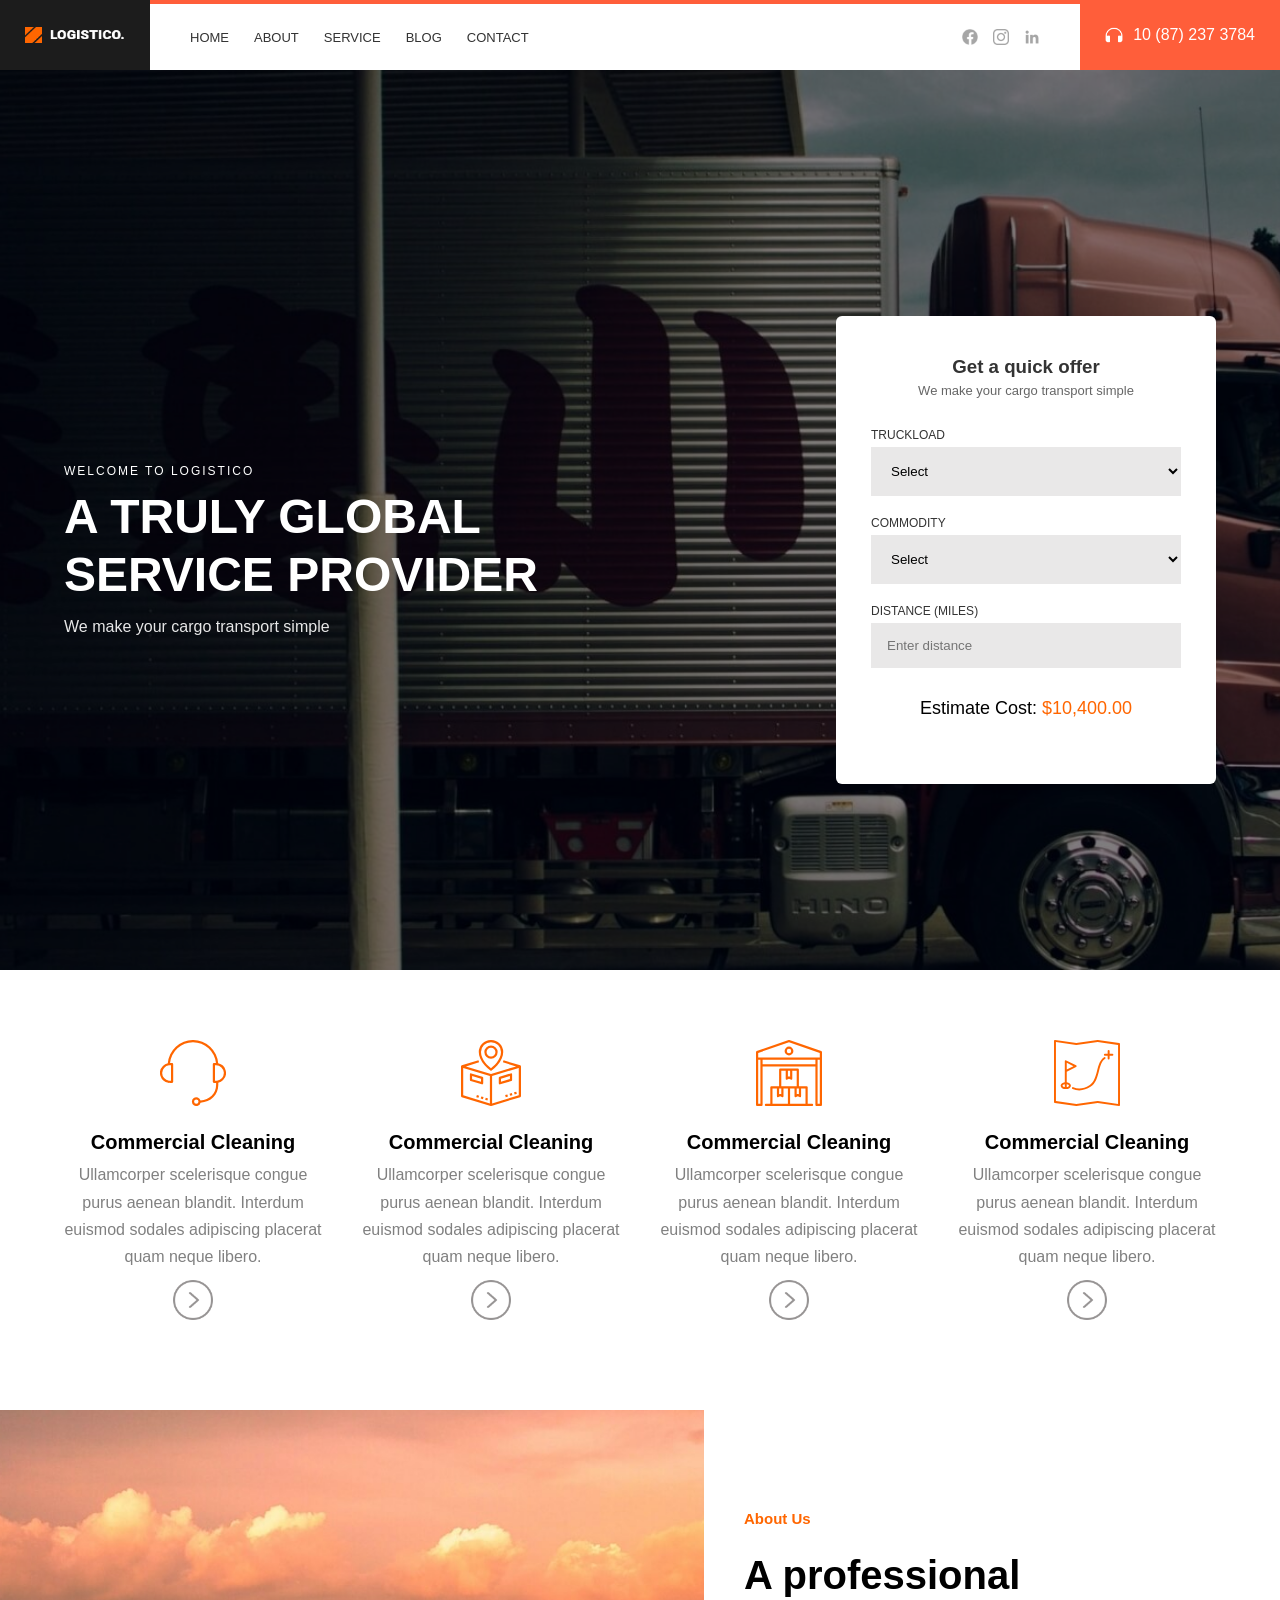
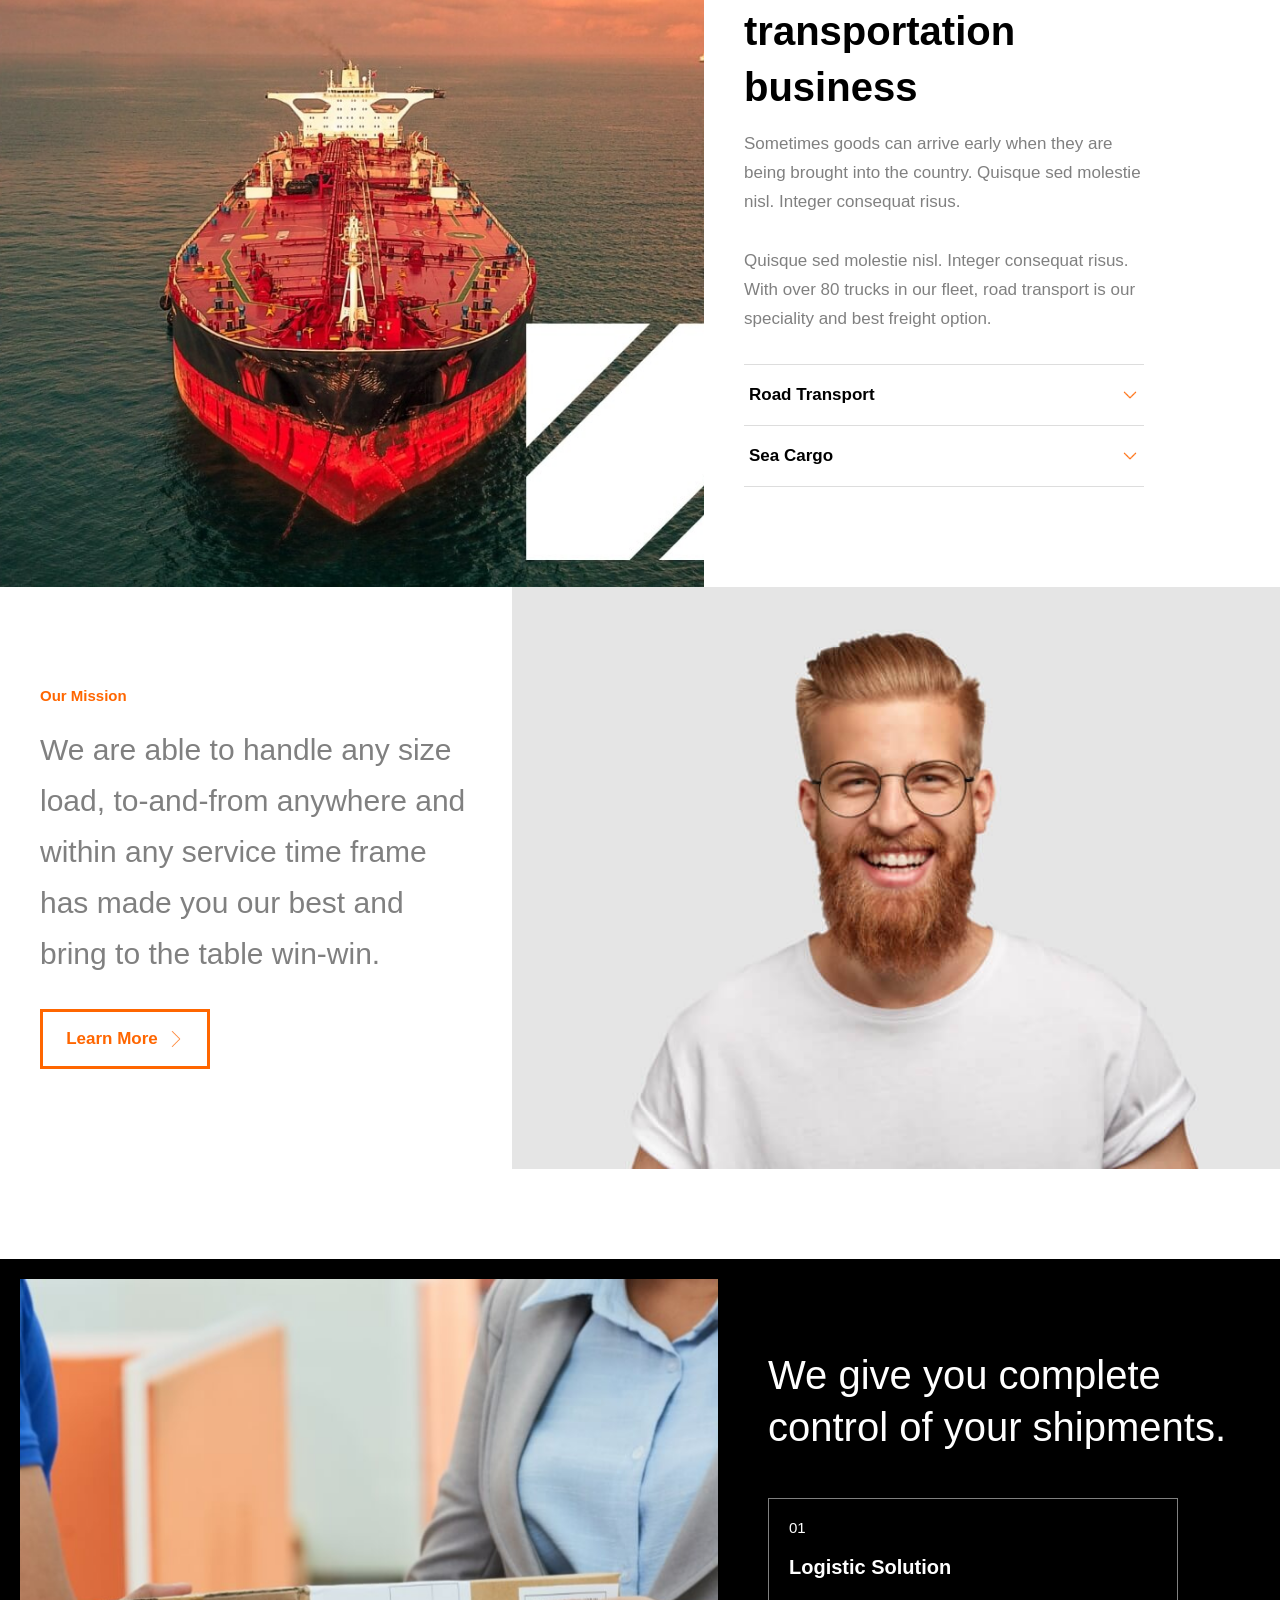
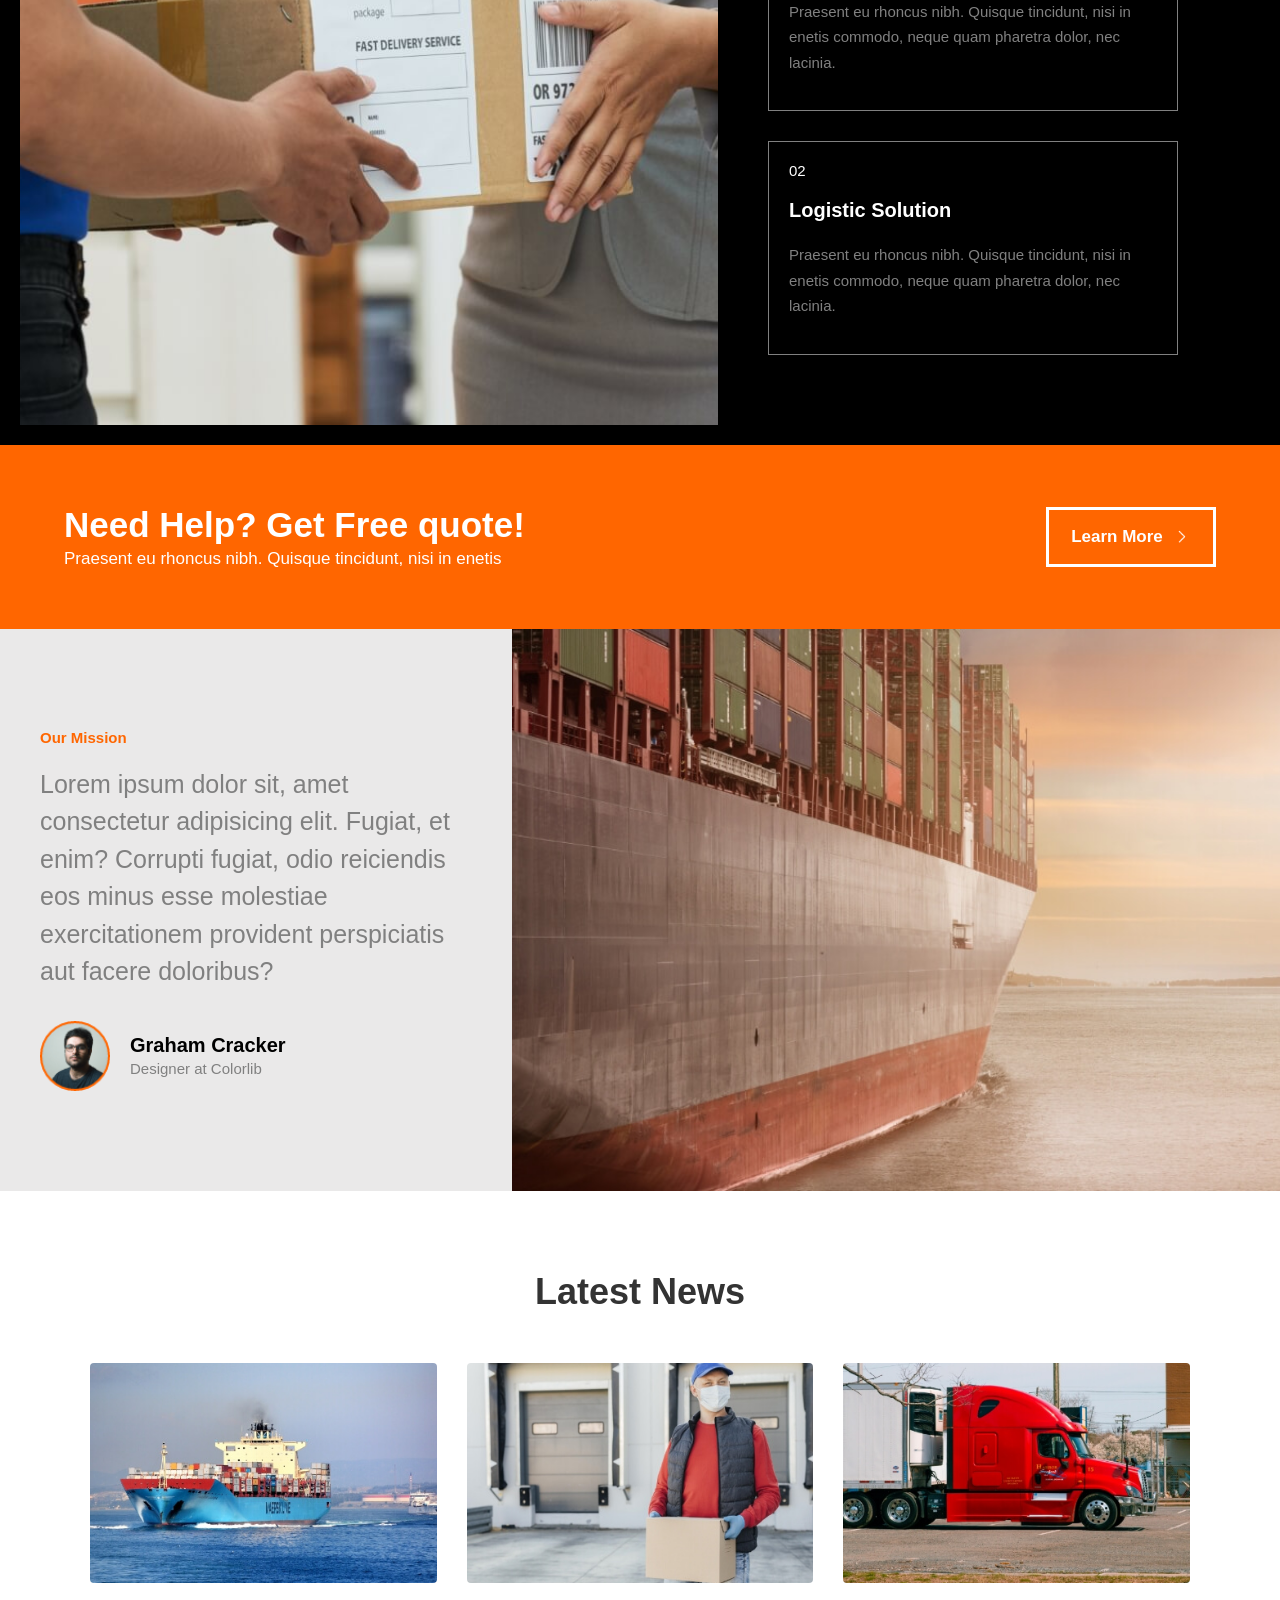
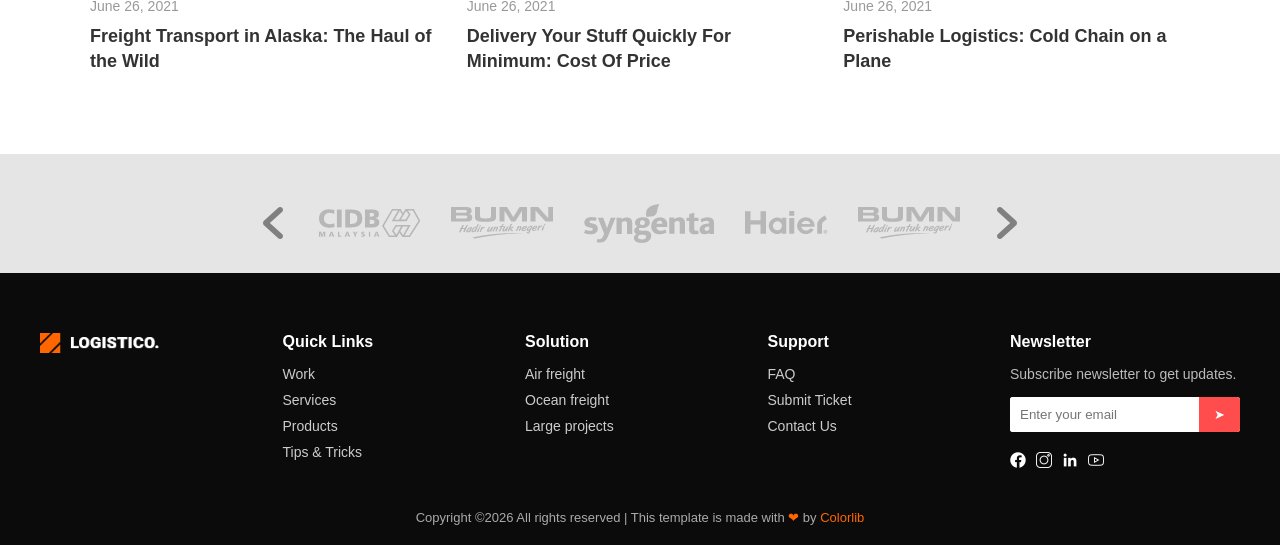
<file: index.html>
<!DOCTYPE html>
<html lang="en">
<head>
  <meta charset="UTF-8">
  <meta name="viewport" content="width=device-width, initial-scale=1.0">
  <title>LAB-CLASS2</title>
  <link rel="stylesheet" href="style.css">
</head>
<body>

  <!-- NAVBAR -->
   <div class="header-nav">
  <header class="navbar">
    <div class="nav-left">
      <img src="./image2/logo.png" alt="logo">
    </div>

    <div class="nav-middle">
      <nav class="nav-links">
        <a href="#">HOME</a>
        <a href="#">ABOUT</a>
        <a href="#">SERVICE</a>
        <a href="#">BLOG</a>
        <a href="#">CONTACT</a>
      </nav>
 
      <div class="nav-icons">
        <img src="./image2/facebook (2).png" alt="facebook">
        <img src="./image2/instagram-logo.png" alt="instagram">
        <img src="./image2/linkedin (1).png" alt="linkedin">
      </div>
    </div>

    <div class="nav-right">
      <img src="./image2/headphone (1).png" alt="headphone">
      <span>10 (87) 237 3784</span>
    </div>
  </header>

  <!--MEN SECTION-->
  <div class="menu_cont">
    <div class="menu_sec">
      <h6>MENU</h6>
      <img src="./image2/menu.png" alt="icon">
    </div>
  </div>
 
</div>
  <!-- HERO SECTION -->
  <section class="hero">
    <div class="hero-overlay"></div>

    <div class="hero-content">
      <div class="hero-text">
        <p class="welcome">WELCOME TO LOGISTICO</p>
        <h1>A TRULY GLOBAL <br> SERVICE PROVIDER</h1>
        <p class="sub-text">We make your cargo transport simple</p>
      </div>

      <div class="hero-form">
        <h3>Get a quick offer</h3>
        <p>We make your cargo transport simple</p>

        <form>
          <label for="truckload">TRUCKLOAD</label>
          <select id="truckload">
            <option>Select</option>
            <option>Category 1</option>
            <option>Category 2</option>
            <option>Category 3</option>
          </select>

          <label for="commodity">COMMODITY</label>
          <select id="commodity">
            <option>Select</option>
            <option>Year</option>
            <option>Week</option>
            <option>Day 3</option>
          </select>

          <label for="distance">DISTANCE (MILES)</label>
          <input type="text" id="distance" placeholder="Enter distance">

          <p class="form_p">Estimate Cost: <span class="form_ps">$10,400.00</span></p>
        </form>
      </div>
    </div>
  </section>

  <!-- CLEANING / SERVICES SECTION -->
  <section class="cleaning_section">
    <div class="cleaning_section1">
      <img src="./image2/services1.svg" alt="" class="clean_sec_img">
      <h5 class="clean_sec_h5">Commercial Cleaning</h5>
      <p class="clean_sec_p">
        Ullamcorper scelerisque congue purus aenean blandit. Interdum euismod sodales adipiscing placerat quam neque libero.
      </p>
      <img src="./image2/arrow-right.png" alt="arrow-right" class="arrow-right">
    </div>

    <div class="cleaning_section1">
      <img src="./image2/services2.svg" alt="" class="clean_sec_img">
      <h5 class="clean_sec_h5">Commercial Cleaning</h5>
      <p class="clean_sec_p">
        Ullamcorper scelerisque congue purus aenean blandit. Interdum euismod sodales adipiscing placerat quam neque libero.
      </p>
      <img src="./image2/arrow-right.png" alt="arrow-right" class="arrow-right">
    </div>

    <div class="cleaning_section1">
      <img src="./image2/services3.svg" alt="" class="clean_sec_img">
      <h5 class="clean_sec_h5">Commercial Cleaning</h5>
      <p class="clean_sec_p">
        Ullamcorper scelerisque congue purus aenean blandit. Interdum euismod sodales adipiscing placerat quam neque libero.
      </p>
      <img src="./image2/arrow-right.png" alt="arrow-right" class="arrow-right">
    </div>

    <div class="cleaning_section1">
      <img src="./image2/services4.svg" alt="" class="clean_sec_img">
      <h5 class="clean_sec_h5">Commercial Cleaning</h5>
      <p class="clean_sec_p">
        Ullamcorper scelerisque congue purus aenean blandit. Interdum euismod sodales adipiscing placerat quam neque libero.
      </p>
      <img src="./image2/arrow-right.png" alt="arrow-right" class="arrow-right">
    </div>
  </section>

  <!-- ABOUT SECTION -->
  <section class="about_section">
    <div class="about_div1"></div>

    <div class="about_dive2">
      <h6 class="about_6">About Us</h6>
      <h5 class="about_5">A professional transportation business</h5>
      <p class="about_p">
        Sometimes goods can arrive early when they are being brought into the country. Quisque sed molestie nisl. Integer consequat risus.
      </p>
      <p class="about_p">
        Quisque sed molestie nisl. Integer consequat risus. With over 80 trucks in our fleet, road transport is our speciality and best freight option.
      </p>

      <hr>

      <div class="road_div">
        <p>Road Transport</p>
        <img src="./image2/arrow-down.png" alt="arrow-down" class="sea_cargo_img">
      </div>

      <hr>

      <div class="road_div">
        <p>Sea Cargo</p>
        <img src="./image2/arrow-down.png" alt="arrow-down" class="sea_cargo_img">
      </div>

      <hr>
    </div>
  </section>

  <!-- MISSION SECTION -->
  <section class="misssion_section">
    <div class="mission_dive1">
      <h6 class="about_6">Our Mission</h6>
      <p class="mission_p">
        We are able to handle any size load, to-and-from anywhere and within any service time frame has made you our best and bring to the table win-win.
      </p>

      <button class="learn_more_button">
        <div class="learn_more_div">
          <span class="learn_more_p">Learn More</span>
          <img src="./image2/right-chevron.png" alt="right-chevron" class="right-chevron">
        </div>
      </button>
    </div>

    <div class="mission_div2a"></div>
  </section>

  <!-- SHIPMENT SECTION -->
  <section class="shipment_section">
    <div class="shipment_div1"></div>

    <div class="shipment_dive2">
      <h6 class="shipment_6">
        We give you complete control of your shipments.
      </h6>

      <div class="logistic_div1">
        <p class="logistic_div_p">01</p>
        <h3 class="logistic_div_h3">Logistic Solution</h3>
        <p class="logistic_div_pp">
          Praesent eu rhoncus nibh. Quisque tincidunt, nisi in enetis commodo, neque quam pharetra dolor, nec lacinia.
        </p>
      </div>

      <div class="logistic_div2">
        <p class="logistic_div_p">02</p>
        <h3 class="logistic_div_h3">Logistic Solution</h3>
        <p class="logistic_div_pp">
          Praesent eu rhoncus nibh. Quisque tincidunt, nisi in enetis commodo, neque quam pharetra dolor, nec lacinia.
        </p>
      </div>
    </div>
  </section>

  <!-- HELP SECTION -->
  <section class="help_section">
    <div class="help_container">
      <div class="help_div">
        <h4 class="help_div_h4">Need Help? Get Free quote!</h4>
        <p class="help_div_p">Praesent eu rhoncus nibh. Quisque tincidunt, nisi in enetis</p>
      </div>

      <div class="help_btn_wrap">
        <button class="learn_more_button2">
          <div class="learn_more_div2">
            <span class="learn_more_p2">Learn More</span>
            <img src="./image2/right-arrow-angle.png" alt="right-chevron" class="right-chevron2">
          </div>
        </button>
      </div>
    </div>
  </section>

  <!-- TESTIMONIAL SECTION -->
  <section class="testimonial_section">
    <div class="testimonial_div1">
      <h6 class="testimonial_6">Our Mission</h6>
      <p class="testimonial_p">
        Lorem ipsum dolor sit, amet consectetur adipisicing elit. Fugiat, et enim? Corrupti fugiat, odio reiciendis eos minus esse molestiae exercitationem provident perspiciatis aut facere doloribus?
      </p>

      <div class="founder_div">
        <div>
          <img src="./image2/founder-img.png" alt="founder" class="founder_image">
        </div>
        <div>
          <h2 class="founder_h2">Graham Cracker</h2>
          <p class="founder_p">Designer at Colorlib</p>
        </div>
      </div>
    </div>

    <div class="mission_div2"></div>
  </section>

  <!-- NEWS SECTION -->
  <section class="news-section">
    <h2 class="news-title">Latest News</h2>

    <div class="news-container">
      <div class="news-card">
        <img src="./image2/blog1.jpg" alt="truck">
        <p class="date">June 26, 2021</p>
        <h3>Freight Transport in Alaska: The Haul of the Wild</h3>
      </div>

      <div class="news-card">
        <img src="./image2/blog2.jpg" alt="truck">
        <p class="date">June 26, 2021</p>
        <h3>Delivery Your Stuff Quickly For Minimum: Cost Of Price</h3>
      </div>

      <div class="news-card">
        <img src="./image2/blog3.jpg" alt="truck">
        <p class="date">June 26, 2021</p>
        <h3>Perishable Logistics: Cold Chain on a Plane</h3>
      </div>
    </div>
  </section>

  <!-- BRAND SECTION -->
  <section class="brand_section">
    <div class="brand_div">
      <p><img src="./image2/left-arrow-angle-big-gross-symbol.png" alt="left arrow"></p>
      <p><img src="./image2/brand1.png" alt="brand1"></p>
      <p><img src="./image2/brand2.png" alt="brand2"></p>
      <p><img src="./image2/brand3.png" alt="brand3"></p>
      <p><img src="./image2/brand4.png" alt="brand4"></p>
      <p><img src="./image2/brand2.png" alt="brand2"></p>
      <p><img src="./image2/arrow-angle-pointing-to-right.png" alt="right arrow"></p>
    </div>
  </section>

  <!-- FOOTER -->
  <footer class="footer">
    <div class="footer-container">
      <div class="footer-col logo-col">
        <img src="./image2/logo.png" alt="logo">
      </div>

      <div class="footer-col">
        <h4>Quick Links</h4>
        <a href="#">Work</a>
        <a href="#">Services</a>
        <a href="#">Products</a>
        <a href="#">Tips & Tricks</a>
      </div>

      <div class="footer-col">
        <h4>Solution</h4>
        <a href="#">Air freight</a>
        <a href="#">Ocean freight</a>
        <a href="#">Large projects</a>
      </div>

      <div class="footer-col">
        <h4>Support</h4>
        <a href="#">FAQ</a>
        <a href="#">Submit Ticket</a>
        <a href="#">Contact Us</a>
      </div>

      <div class="footer-col newsletter">
        <h4>Newsletter</h4>
        <p>Subscribe newsletter to get updates.</p>

        <div class="newsletter-box">
          <input type="email" placeholder="Enter your email">
          <button>➤</button>
        </div>

        <div class="socials">
          <img src="./image2/facebook (1).png" alt="facebook">
          <img src="./image2/instagram.png" alt="instagram">
          <img src="./image2/linkedin.png" alt="linkedin">
          <img src="./image2/youtube.png" alt="youtube">
        </div>
      </div>
    </div>

    <div class="footer-bottom">
      <p>
        Copyright ©2026 All rights reserved | This template is made with
        <span class="colorlib">❤</span> by <span class="colorlib">Colorlib</span>
      </p>
    </div>
  </footer>

</body>
</html>
</file>
<file: style.css>
*{
  margin: 0;
  padding: 0;
  box-sizing: border-box;
  font-family: Arial, Helvetica, sans-serif;
}

body{
  overflow-x: hidden;
  color: #333;
}

img{
  max-width: 100%;
  height: auto;
  display: block;
}

a{
  text-decoration: none;
}

.header-nav{
  display: flex;
  width: 100%;
  position: sticky;
  top: 0;
  left: 0;
  z-index: 100;
}

/* NAVBAR */
.navbar{
  display: flex;
  width: 100%;
  /* position: sticky;
  top: 0;
  left: 0;
  z-index: 100; */
  min-height: 70px;
}

.nav-left{
  background: #1c1c1c;
  display: flex;
  align-items: center;
  padding: 0 25px;
}

.nav-left img{
  width: 100px;
}

.nav-middle{
  background: #fff;
  flex: 1;
  display: flex;
  align-items: center;
  justify-content: space-between;
  padding: 0 40px;
  border-top: 4px solid #ff5e3a;
  gap: 20px;
}

.nav-links{
  display: flex;
  flex-wrap: wrap;
  gap: 25px;
}

.nav-links a{
  color: #333;
  font-size: 13px;
  font-weight: 500;
}

.nav-icons{
  display: flex;
  align-items: center;
  gap: 15px;
}

.nav-icons img{
  width: 16px;
  opacity: 0.7;
}

.nav-right{
  background: #ff5e3a;
  color: #fff;
  display: flex;
  align-items: center;
  gap: 10px;
  padding: 0 25px;
  white-space: nowrap;
}

.nav-right img{
  width: 18px;
}

/*menu_section*/
.menu_cont{
  margin-top: 70px;
  background-color: #4c4c4c;
  display: flex;
  justify-content: flex-end;
  align-items: center;
  height: auto;
  width: 100%;
  margin-left: auto;
  margin-right: auto;
  padding-top: 15px;
  padding-bottom: 15px;
  padding-left: 15px;
  
  
}
.menu_sec{
  
  display: flex;
  gap: 10px;
  background-color: black;
  text-wrap: wrap;
  padding: 12px 18px;
  margin-right: 20px;
  border-radius: 5px;
  align-items: center;
}
.menu_sec h6{
  font-size: 15px;
  color: white;
}
.menu_sec img{
  width: 24px;
}
.menu_cont{
  display: none;
}
/* HERO */
.hero{
  position: relative;
  min-height: 100vh;
  background: url(./image2/h1_hero1.jpg) center/cover no-repeat;
  display: flex;
  align-items: center;
  padding: 120px 0 60px;
}

.hero-overlay{
  position: absolute;
  inset: 0;
  background: rgba(0, 0, 0, 0.5);
}

.hero-content{
  position: relative;
  z-index: 2;
  width: 90%;
  max-width: 1200px;
  margin: auto;
  display: flex;
  justify-content: space-between;
  align-items: center;
  gap: 40px;
  flex-wrap: wrap;
}

.hero-text{
  color: white;
  flex: 1 1 400px;
  max-width: 550px;
}

.welcome{
  font-size: 12px;
  letter-spacing: 2px;
  margin-bottom: 10px;
}

.hero-text h1{
  font-size: 48px;
  font-weight: 700;
  margin-bottom: 15px;
  line-height: 1.2;
}

.sub-text{
  font-size: 16px;
  opacity: 0.9;
}

.hero-form{
  background: white;
  padding: 40px 35px 35px;
  width: 100%;
  max-width: 380px;
  border-radius: 6px;
}

.hero-form h3{
  margin-bottom: 5px;
  text-align: center;
}

.hero-form p{
  font-size: 13px;
  color: #666;
  margin-bottom: 30px;
  text-align: center;
}

.hero-form label{
  display: block;
  font-size: 12px;
  margin-top: 10px;
  margin-bottom: 5px;
}

.hero-form select,
.hero-form input{
  width: 100%;
  padding: 16px;
  margin-bottom: 10px;
  border: none;
  outline: none;
  background-color: #e9e8e8;
}

.hero-form input{
  height: 45px;
}

.hero-form .form_p{
  font-size: 18px;
  margin-top: 20px;
  color: #000;
}

.hero-form .form_ps{
  color: #f60;
}

/* CLEANING SECTION */
.cleaning_section{
  width: 90%;
  max-width: 1200px;
  margin: 70px auto 0;
  display: flex;
  justify-content: center;
  align-items: stretch;
  gap: 40px;
  flex-wrap: wrap;
}

.cleaning_section1{
  flex: 1 1 220px;
  display: grid;
  place-items: center;
  text-align: center;
}

.clean_sec_img{
  margin-bottom: 25px;
}

.clean_sec_h5{
  color: black;
  font-size: 20px;
  margin-bottom: 7px;
}

.clean_sec_p{
  font-size: 16px;
  color: grey;
  width: 100%;
  line-height: 1.7;
  margin-bottom: 10px;
  text-align: center;
}

.arrow-right{
  width: 40px;
}

.arrow-right:hover{
  background-color: #f60;
}

/* ABOUT SECTION */
.about_section{
  display: flex;
  width: 100%;
  margin-top: 90px;
  flex-wrap: wrap;
}

.about_div1{
  flex: 1 1 55%;
  min-height: 550px;
  background-image: url(./image2/visit1.jpg);
  background-size: cover;
  background-position: center;
  background-repeat: no-repeat;
}

.about_dive2{
  flex: 1 1 45%;
  display: flex;
  flex-direction: column;
  align-items: flex-start;
  padding: 100px 40px;
}

.about_6{
  color: #f60;
  font-size: 15px;
  font-weight: bold;
  margin-bottom: 20px;
}

.about_5{
  color: black;
  font-size: 40px;
  margin-bottom: 15px;
  width: 100%;
  max-width: 350px;
  line-height: 1.4;
}

.about_p{
  color: gray;
  font-size: 17px;
  line-height: 1.7;
  margin-bottom: 30px;
  width: 100%;
  max-width: 400px;
}

.about_dive2 hr{
  width: 100%;
  max-width: 400px;
  border: none;
  border-top: 1px solid #ddd;
}

.road_div{
  display: flex;
  padding: 20px 5px;
  justify-content: space-between;
  align-items: center;
  font-size: 17px;
  color: black;
  font-weight: bold;
  width: 100%;
  max-width: 400px;
}

.sea_cargo_img{
  width: 18px;
}

/* MISSION SECTION */
.misssion_section{
  display: flex;
  width: 100%;
  flex-wrap: wrap;
}

.mission_dive1{
  flex: 1 1 40%;
  display: flex;
  flex-direction: column;
  align-items: flex-start;
  padding: 100px 40px;
}

.mission_p{
  color: gray;
  font-size: 30px;
  line-height: 1.7;
  margin-bottom: 30px;
  width: 100%;
  max-width: 500px;
  font-weight: lighter;
}

.learn_more_button{
  padding: 17px 20px;
  min-width: 170px;
  border: 3px solid #f60;
  background-color: white;
  cursor: pointer;
}

.learn_more_button:hover{
  background-color: #f60;
}

.learn_more_div{
  display: flex;
  align-items: center;
  justify-content: center;
  gap: 10px;
}

.learn_more_p{
  font-size: 17px;
  color: #f60;
  font-weight: bold;
}

.learn_more_button:hover .learn_more_p{
  color: white;
}

.right-chevron{
  width: 16px;
}

.mission_div2a{
  flex: 1 1 60%;
  min-height: 500px;
  background-image: url(./image2/visit2.jpg);
  background-size: cover;
  background-position: center;
  background-repeat: no-repeat;
}

/* SHIPMENT SECTION */
.shipment_section{
  display: flex;
  width: 100%;
  margin-top: 90px;
  background-color: black;
  padding: 20px;
  gap: 30px;
  flex-wrap: wrap;
}

.shipment_div1{
  flex: 1 1 55%;
  min-height: 650px;
  background-image: url(./image2/visit3.jpg);
  background-size: cover;
  background-position: center;
  background-repeat: no-repeat;
}

.shipment_dive2{
  flex: 1 1 40%;
  display: flex;
  flex-direction: column;
  align-items: flex-start;
  padding: 70px 20px;
}

.shipment_6{
  color: white;
  font-size: 40px;
  font-weight: lighter;
  margin-bottom: 45px;
  line-height: 1.3;
  max-width: 500px;
}

.logistic_div1,
.logistic_div2{
  width: 100%;
  max-width: 410px;
  padding: 20px 20px 35px;
  border: 1px solid gray;
  background-color: black;
}

.logistic_div1{
  margin-bottom: 30px;
}

.logistic_div_p{
  font-size: 15px;
  color: white;
  margin-bottom: 20px;
}

.logistic_div_h3{
  font-size: 20px;
  color: white;
  margin-bottom: 20px;
}

.logistic_div_pp{
  font-size: 15px;
  color: grey;
  line-height: 1.7;
}

/* HELP SECTION */
.help_section{
  background-color: #f60;
  width: 100%;
}

.help_container{
  width: 90%;
  max-width: 1200px;
  padding: 60px 0;
  margin: auto;
  display: flex;
  justify-content: space-between;
  align-items: center;
  gap: 30px;
  flex-wrap: wrap;
}

.help_div_h4{
  font-size: 35px;
  color: white;
  margin-bottom: 4px;
}

.help_div_p{
  font-size: 17px;
  color: white;
}

.learn_more_button2{
  padding: 17px 20px;
  min-width: 170px;
  border: 3px solid white;
  background-color: transparent;
  cursor: pointer;
}

.learn_more_button2:hover{
  background-color: #fff;
}

.learn_more_div2{
  display: flex;
  align-items: center;
  justify-content: center;
  gap: 10px;
}

.learn_more_p2{
  font-size: 17px;
  color: white;
  font-weight: bold;
}

.learn_more_button2:hover .learn_more_p2{
  color: #000;
}

.right-chevron2{
  width: 18px;
}

/* TESTIMONIAL SECTION */
.testimonial_section{
  display: flex;
  width: 100%;
  background-color: #eae9e9;
  flex-wrap: wrap;
}

.testimonial_div1{
  flex: 1 1 40%;
  display: flex;
  flex-direction: column;
  align-items: flex-start;
  padding: 100px 40px;
}

.testimonial_6{
  color: #f60;
  font-size: 15px;
  font-weight: bold;
  margin-bottom: 20px;
}

.testimonial_p{
  color: gray;
  font-size: 25px;
  line-height: 1.5;
  margin-bottom: 30px;
  width: 100%;
  max-width: 500px;
  font-weight: lighter;
}

.founder_div{
  display: flex;
  align-items: center;
  gap: 20px;
  flex-wrap: wrap;
}

.founder_image{
  width: 70px;
}

.founder_h2{
  color: black;
  font-size: 20px;
  margin-bottom: 3px;
}

.founder_p{
  color: grey;
  font-size: 15px;
}

.mission_div2{
  flex: 1 1 60%;
  min-height: 500px;
  background-image: url(./image2/visit4.jpg);
  background-size: cover;
  background-position: center;
  background-repeat: no-repeat;
}

/* NEWS SECTION */
.news-section{
  padding: 80px 20px;
  background: #fff;
}

.news-title{
  text-align: center;
  font-size: 36px;
  margin-bottom: 50px;
  color: #333;
}

.news-container{
  max-width: 1100px;
  margin: 0 auto;
  display: flex;
  justify-content: center;
  gap: 30px;
  flex-wrap: wrap;
}

.news-card{
  flex: 1 1 300px;
  cursor: pointer;
}

.news-card:hover{
  border-bottom: 1px solid #f60;
}

.news-card img{
  width: 100%;
  height: 220px;
  object-fit: cover;
  border-radius: 4px;
}

.date{
  margin: 15px 0 10px;
  color: #999;
  font-size: 14px;
}

.news-card h3{
  font-size: 18px;
  color: #333;
  line-height: 1.4;
}

.news-card:hover h3{
  color: #ff5e14;
}

/* BRAND SECTION */
.brand_section{
  background-color: #e5e5e5;
  padding: 50px 20px 30px;
  width: 100%;
}

.brand_div{
  display: flex;
  gap: 30px;
  width: 90%;
  max-width: 1100px;
  margin: auto;
  justify-content: center;
  align-items: center;
  flex-wrap: wrap;
  text-align: center;
}

/* FOOTER */
.footer{
  background: #0b0b0b;
  color: #fff;
  padding: 60px 20px 20px;
}

.footer-container{
  width: 100%;
  max-width: 1200px;
  margin: auto;
  display: flex;
  justify-content: space-between;
  gap: 40px;
  flex-wrap: wrap;
}

.footer-col{
  flex: 1 1 150px;
}

.logo-col img{
  width: 120px;
}

.footer-col h4{
  margin-bottom: 15px;
  font-size: 16px;
}

.footer-col a{
  display: block;
  color: #ccc;
  margin-bottom: 10px;
  font-size: 14px;
}

.newsletter p{
  font-size: 14px;
  color: #bbb;
  margin-bottom: 15px;
}

.newsletter-box{
  display: flex;
  background: #fff;
  border-radius: 3px;
  overflow: hidden;
  margin-bottom: 20px;
}

.newsletter-box input{
  flex: 1;
  padding: 10px;
  border: none;
  outline: none;
}

.newsletter-box button{
  background: #ff4d4d;
  color: #fff;
  border: none;
  padding: 0 15px;
  cursor: pointer;
}

.socials{
  display: flex;
  align-items: center;
  gap: 10px;
  flex-wrap: wrap;
}

.socials img{
  cursor: pointer;
}

.footer-bottom{
  text-align: center;
  margin-top: 40px;
  font-size: 13px;
  color: #aaa;
}

.colorlib{
  color: #f60;
}

/* RESPONSIVE */
@media (max-width: 768px){
  .navbar{
    position: static;
    flex-wrap: wrap;
  }

  .nav-left,
  .nav-middle,
  .nav-right{
    width: 100%;
    justify-content: center;
    padding: 15px 20px;
  }

  .nav-middle{
    flex-direction: column;
  }

  .hero{
    padding-top: 60px;
    flex-direction: row;
  }

  .hero-text h1{
    font-size: 38px;
  }

  .about_dive2,
  .mission_dive1,
  .shipment_dive2,
  .testimonial_div1{
    padding: 60px 25px;
  }

  .about_5,
  .shipment_6{
    font-size: 32px;
  }

  .mission_p,
  .testimonial_p{
    font-size: 22px;
  }

  .help_div_h4{
    font-size: 28px;
  }

.cleaning_section,
.about_section,
.misssion_section,
.shipment_section,
.help_section,
.testimonial_section,
.news-section,
.brand_section{
  flex-direction: row;
}



.footer{
  display: block;
}
}

@media (max-width: 425px){
  .hero-text h1{
    font-size: 30px;
  }

  .about_5,
  .shipment_6,
  .news-title{
    font-size: 28px;
  }

  .mission_p,
  .testimonial_p{
    font-size: 18px;
  }

  .help_div_h4{
    font-size: 24px;
  }

  .hero-form{
    padding: 30px 20px;
  }

.cleaning_section,
.about_section,
.misssion_section,
.shipment_section,
.help_section,
.testimonial_section,
.news-section,
.brand_section{
  flex-direction: row;
}
.menu_cont{
    display: flex;
    margin-top: 0;
  
    
  }
  .nav-middle, .nav-icons, .nav-right{
    display: none;
  }
.header-nav{
  display: block;
  background-color: #ffff;
}
.navbar{
  display: flex;
  width: 100%;
  position: sticky;
  top: 0;
  left: 0;
  z-index: 100;
  flex-direction: row;
  
}
.nav-left{
  width: 50%;
  height: auto;
}
.footer{
  display: block;
}

}
</file>
